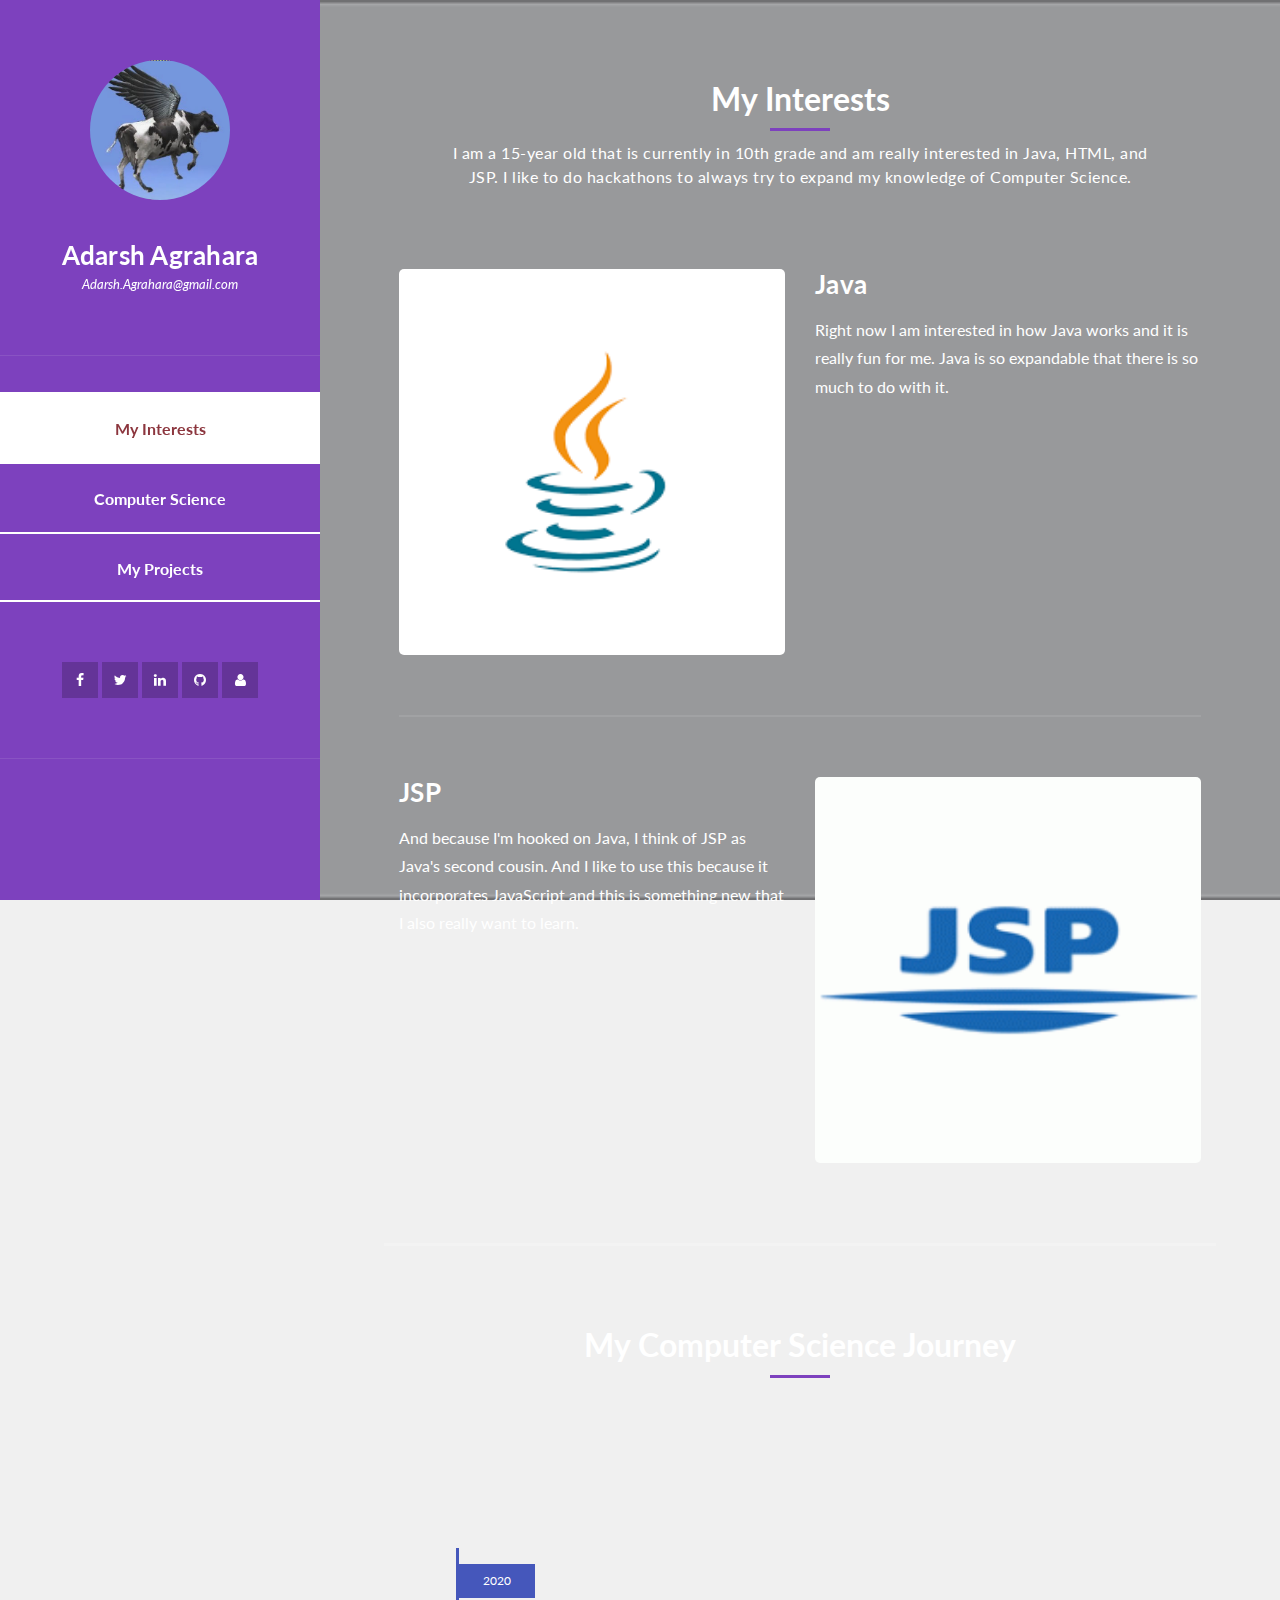
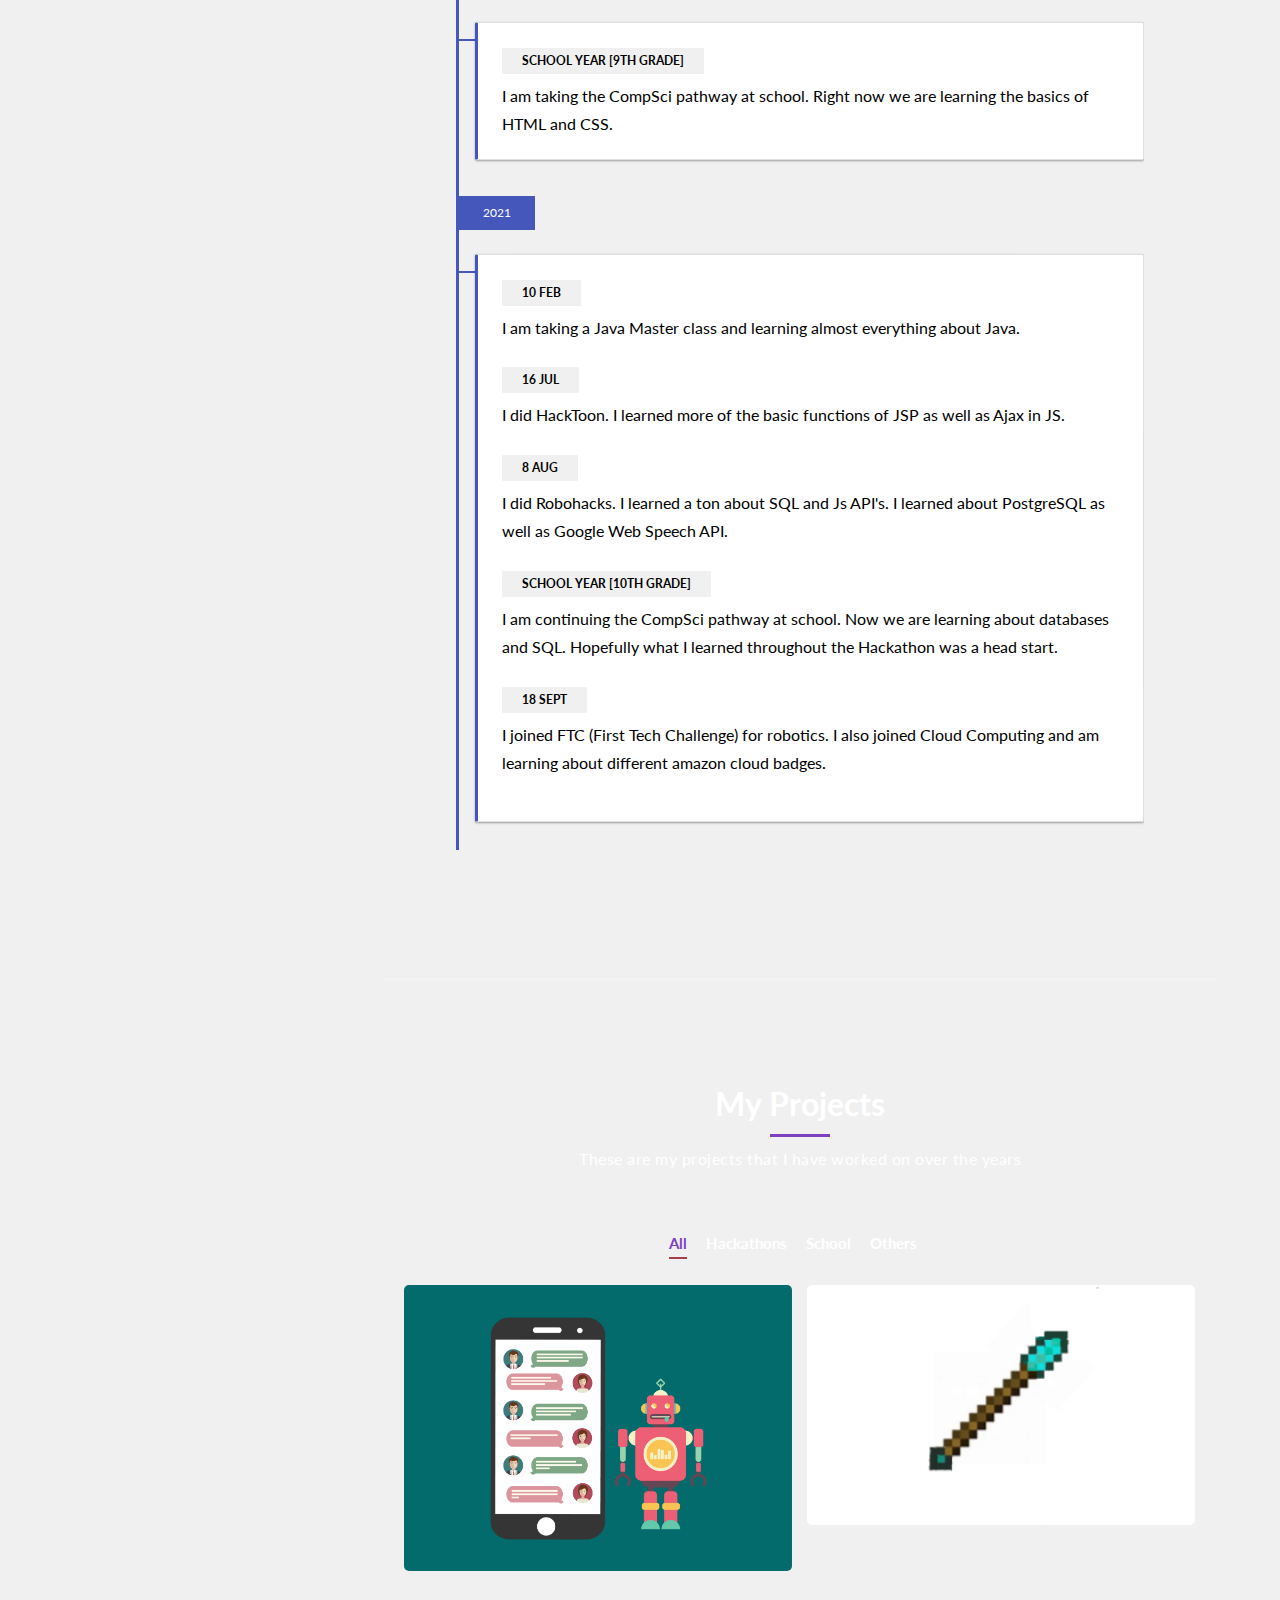
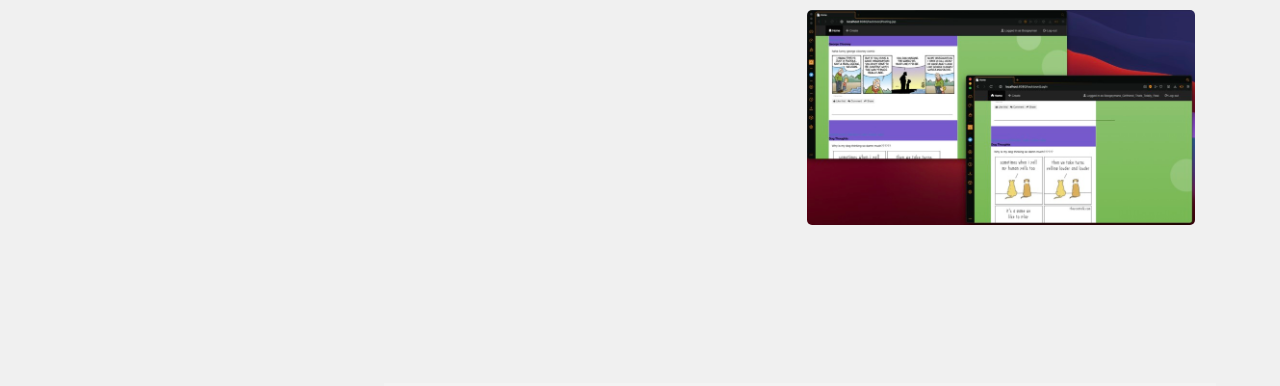
<file: test/test/index.html>
<!DOCTYPE html>
<html lang="en">
  <head>
    <meta charset="utf-8" />
    <meta
      name="viewport"
      content="width=device-width, initial-scale=1, shrink-to-fit=no"
    />
    <meta name="description" content="" />
    <meta name="author" content="" />
    <link
      href="https://fonts.googleapis.com/css?family=Lato:100,300,400,700,900"
      rel="stylesheet"
    />

    <title>Home</title>
<!--
Reflux Template
https://templatemo.com/tm-531-reflux
-->
    <!-- Bootstrap core CSS -->
    <link href="vendor/bootstrap/css/bootstrap.min.css" rel="stylesheet" />
    <link rel="stylesheet" href="https://cdn.jsdelivr.net/npm/bootstrap@5.0.1/dist/css/bootstrap.min.css">
    <link href="//maxcdn.bootstrapcdn.com/bootstrap/4.1.1/css/bootstrap.min.css" rel="stylesheet" id="bootstrap-css">
    <link rel="stylesheet" href="https://stackpath.bootstrapcdn.com/bootstrap/4.1.1/css/bootstrap.min.css" integrity="sha384-WskhaSGFgHYWDcbwN70/dfYBj47jz9qbsMId/iRN3ewGhXQFZCSftd1LZCfmhktB" crossorigin="anonymous">
    <link href='https://fonts.googleapis.com/css?family=Open+Sans:400,300,300italic,400italic,600,600italic,700,700italic' rel='stylesheet' type='text/css'>
    

    <!-- Additional CSS Files -->
    <link rel="stylesheet" href="assets/css/fontawesome.css" />
    <link rel="stylesheet" href="assets/css/timeline.css" />
    <link rel="stylesheet" href="assets/css/templatemo-style.css" />
    <link rel="stylesheet" href="assets/css/owl.css" />
    <link rel="stylesheet" href="assets/css/lightbox.css" />
    <link rel="stylesheet" href="assets/css/button.css" />
  </head>

  <body>
    <div id="page-wraper">
      <!-- Sidebar Menu -->
      <div class="responsive-nav">
        <i class="fa fa-bars" id="menu-toggle"></i>
        <div id="menu" class="menu">
          <i class="fa fa-times" id="menu-close"></i>
          <div class="container">
            <div class="image">
              <a href="#"><img src="assets/images/author-image.jpg" alt="" /></a>
            </div>
            <div class="author-content">
              <h4>Adarsh Agrahara</h4>
              <span>Adarsh.Agrahara@gmail.com</span>
            </div>
            <div class="copyright-text">
              <p></p>
            <nav class="main-nav" role="navigation">
              <ul class="main-menu">
                <li><a href="#section1">My Interests</a></li>
                <li><a href="#section2">Computer Science</a></li>
                <li><a href="#section3">My Projects</a></li>
              </ul>
            </nav>
            <div class="social-network">
              <ul class="soial-icons">
                <li>
                  <a target="_blank" href="https://www.facebook.com/adarsh.agrahara.1/">
                  <i class="fa fa-facebook"></i
                  ></a>
                </li>
                <li>
                  <a target="_blank" href="https://twitter.com/AdarshAgrahara">
                  <i class="fa fa-twitter"></i></a>
                </li>
                <li>
                  <a target="_blank" href="#"><i class="fa fa-linkedin"></i></a>
                </li>
                <li>
                  <a target="_blank" href="https://github.com/boogeyman-is-back-at-crabfest">
                  <i class="fa fa-github"></i></a>
                </li>
                <li>
                  <a target="_blank" href="#"><i class="fa fa-user"></i></a>
                </li>
              </ul>
            </div>
            <div class="copyright-text">
              <p></p>
            </div>
          </div>
        </div>
      </div>

      <section class="section about-me" data-section="section1">
        <div class="container">
          <div class="section-heading">
            <h2>My Interests</h2>
            <div class="line-dec"></div>
            <span
              >I am a 15-year old that is currently in 10th grade and am really interested in Java, HTML, and JSP. I like to do hackathons to always try to expand my knowledge of Computer Science. </span
            >
          </div>
          <div class="left-image-post">
            <div class="row">
              <div class="col-md-6">
                <div class="left-image">
                  <img src="assets/images/left-image.png" alt="" />
                </div>
              </div>
              <div class="col-md-6">
                <div class="right-text">
                  <h4>Java</h4>
                  <p>
                    Right now I am interested in how Java works and it is really fun for me.  Java is so expandable that there is so much to do with it.
                  </p>
                  
                </div>
              </div>
            </div>
          </div>
          <div class="right-image-post">
            <div class="row">
              <div class="col-md-6">
                <div class="left-text">
                  <h4>JSP</h4>
                  <p>
                    And because I'm hooked on Java, I think of JSP as Java's second cousin.  And I like to use this because it incorporates JavaScript and this is something new that I also really want to learn. 
                  </p>
                  
                </div>
              </div>
              <div class="col-md-6">
                <div class="right-image">
                  <img src="assets/images/right-image.png" alt="" />
                </div>
              </div>
            </div>
          </div>
        </div>
      </section>

      <section class="section my-services" data-section="section2">
        <div class="container">
          <div class="section-heading">
            <h2>My Computer Science Journey</h2>
            <div class="line-dec"></div>
          </div>
          
   <div class="page">
  <div class="timeline">
  
  <!-- Timeline section for year -->
    <div class="timeline__group">
      <span class="timeline__year time" aria-hidden="true">2020</span>
      <div class="timeline__cards">
        <div class="timeline__card card">
          <header class="card__header">
            <time class="time" datetime="2008-02-02">
              <span style="color:black;" class="time__day">School Year</span>
              <span style="color:black;" class="time__month">[9th grade]</span>
            </time>
          </header>
          <div class="card__content">
            <p style="color:black;" >I am taking the CompSci pathway at school. Right now we are learning the basics of HTML and CSS.</p>
          </div>
        </div>
        </div>
    </div>
    <div class="timeline__group">
      <span class="timeline__year time" aria-hidden="true">2021</span>
      <div class="timeline__cards">
        <div class="timeline__card card">
          <header class="card__header">
            <time class="time" datetime="2008-02-02">
              <span style="color:black;" class="time__day">10</span>
              <span style="color:black;" class="time__month">Feb</span>
            </time>
          </header>
          <div class="card__content">
            <p style="color:black;" >I am taking a Java Master class and learning almost everything about Java.</p>
          </div>
           <br>
          <header class="card__header">
            <time class="time" datetime="2008-02-02">
              <span style="color:black;" class="time__day">16</span>
              <span style="color:black;" class="time__month">JUL</span>
            </time>
          </header>
          <div class="card__content">
            <p style="color:black;" >I did HackToon. I learned more of the basic functions of JSP as well as Ajax in JS.</p>
          </div>
          <br>
          <header class="card__header">
            <time class="time" datetime="2008-02-02">
              <span style="color:black;" class="time__day">8</span>
              <span style="color:black;" class="time__month">AUG</span>
            </time>
          </header>
          <div class="card__content">
            <p style="color:black;" >I did Robohacks. I learned a ton about SQL and Js API's. I learned about PostgreSQL as well as Google Web Speech API.</p>
          </div>
          <br>
          <header class="card__header">
            <time class="time" datetime="2008-02-02">
              <span style="color:black;" class="time__day">School Year</span>
              <span style="color:black;" class="time__month">[10th grade]</span>
            </time>
          </header>
          <div class="card__content">
            <p style="color:black;" >I am continuing the CompSci pathway at school. Now we are learning about databases and SQL. Hopefully what I learned throughout the Hackathon was a head start.</p>
          </div>
          <br>
          <header class="card__header">
            <time class="time" datetime="2008-02-02">
              <span style="color:black;" class="time__day">18</span>
              <span style="color:black;" class="time__month">SEPT</span>
            </time>
          </header>
          <div class="card__content">
            <p style="color:black;" >I joined FTC (First Tech Challenge) for robotics. I also joined Cloud Computing and am learning about different amazon cloud badges.</p>
          </div>
          <br>
          
          
        </div>
        
        </div>
    </div>
        
        <!-- Month section -->
        <!-- <div class="timeline__card card">
          <header class="card__header">
            <time class="time" datetime="2008-09-01">
              <span class="time__day">1</span>
              <span class="time__month">Sept</span>
            </time>
            <h3 class="card__title r-title">The part of my life in University of Pennsylvania</h3>
          </header>
          <div class="card__content">
            <p>Started from University of Pennsylvania. This is an important stage of my career. Here I worked in the local magazine. The experience greatly affected me</p>
          </div>
        </div> -->
        
        
      
  </div>
</div>
  

          
        </div>
      </section>
<br>
      <section class="section my-work" data-section="section3">
        <div class="container">
          <div class="section-heading">
            <h2>My Projects</h2>
            <div class="line-dec"></div>
            <span
              >These are my projects that I have worked on over the years</span
            >
          </div>
          <div class="row">
            <div class="isotope-wrapper">
              <form class="isotope-toolbar">
                <label
                  ><input
                    type="radio"
                    data-type="*"
                    checked=""
                    name="isotope-filter"
                  />
                  <span>all</span></label
                >
                <label
                  ><input
                    type="radio"
                    data-type="hackathons"
                    name="isotope-filter"
                  />
                  <span>hackathons</span></label
                >
                <label
                  ><input
                    type="radio"
                    data-type="School"
                    name="isotope-filter"
                  />
                  <span>School</span></label
                >
                <label
                  ><input
                    type="radio"
                    data-type="Others"
                    name="isotope-filter"
                  />
                  <span>Others</span></label
                >
              </form>
              <div class="isotope-box">

                <div class="isotope-item" data-type="hackathons">
                  <figure class="snip1321">
                    <img
                      src="assets/images/AI-chat.png"
                      alt="#"
                    />
                    <figcaption>
                      
                      <h4>AI Chat Bot</h4>
                      <span>[RoboHacks] A more fun and interactive way to use a chatbot</span>
                      
                      <div class="white-button">
                    	<a target="_blank" href="https://github.com/boogeyman-is-back-at-crabfest/AI-chat"> GitHub </a>
                  	  </div>
                  	  <div class="white-button">
                    	<a target="_blank" href="https://devpost.com/software/ai-chat-bot?ref_content=my-projects-tab&ref_feature=my_projects">DevPost</a>
                  	  </div>
                  	  <div class="white-button">
                    	<a target="_blank" href="https://boogeyman.us/ai-chat">Home Page of the Web Application</a>
                  	  </div>
                    </figcaption>
                  </figure>
                </div>

                <div class="isotope-item" data-type="Others">
                  <figure class="snip1321">
                    <img
                      src="assets/images/BetterSpears.webp"
                      alt="#"
                    />
                    <figcaption>
                      
                      <h4>BetterSpears</h4>
                      <span>[Minecraft] This is a small mod for Minecraft 1.16 that adds spears!</span>
                      
                      <div class="white-button">
                    	<a target="_blank" href="https://github.com/boogeyman-is-back-at-crabfest/BetterSpears"> GitHub </a>
                  	  </div>
                    </figcaption>
                  </figure>
                </div>
              
              
              
              <!-- the thing to post new comics and stuff -->
                <div class="isotope-item" data-type="hackathons">
                  <figure class="snip1321">
                    <img
                      src="assets/images/Comic-Ranch.jpg"
                      alt="#"
                    />
                    <figcaption>
                      
                      <h4>Comic Ranch</h4>
                      <span>[HackToon] A website for small comic creators to share their work</span>
                      
                      <div class="white-button">
                    	<a target="_blank" href="https://github.com/boogeyman-is-back-at-crabfest/Comic-Ranch"> GitHub </a>
                  	  </div>
                  	  <div class="white-button">
                    	<a target="_blank" href="https://devpost.com/software/comic-ranch?ref_content=my-projects-tab&ref_feature=my_projects">DevPost</a>
                  	  </div>
                    </figcaption>
                  </figure>
                </div>
                
                </div>
      
            </div>
          </div>
        </div>
      </section>
    </div>
    </div>

    <!-- Scripts -->
    <!-- Bootstrap core JavaScript -->
    <script src="vendor/jquery/jquery.min.js"></script>
    <script src="vendor/bootstrap/js/bootstrap.bundle.min.js"></script>
    <script src="//maxcdn.bootstrapcdn.com/bootstrap/4.1.1/js/bootstrap.min.js"></script>
    <script src="//cdnjs.cloudflare.com/ajax/libs/jquery/3.2.1/jquery.min.js"></script>
    

    <script src="assets/js/isotope.min.js"></script>
    <script src="assets/js/owl-carousel.js"></script>
    <script src="assets/js/lightbox.js"></script>
    <script src="assets/js/custom.js"></script>
    <script src="assets/js/timeline.js"></script>
    <script>
    
      //according to loftblog tut
      $(".main-menu li:first").addClass("active");

      var showSection = function showSection(section, isAnimate) {
        var direction = section.replace(/#/, ""),
          reqSection = $(".section").filter(
            '[data-section="' + direction + '"]'
          ),
          reqSectionPos = reqSection.offset().top - 0;

        if (isAnimate) {
          $("body, html").animate(
            {
              scrollTop: reqSectionPos
            },
            800
          );
        } else {
          $("body, html").scrollTop(reqSectionPos);
        }
      };

      var checkSection = function checkSection() {
        $(".section").each(function() {
          var $this = $(this),
            topEdge = $this.offset().top - 80,
            bottomEdge = topEdge + $this.height(),
            wScroll = $(window).scrollTop();
          if (topEdge < wScroll && bottomEdge > wScroll) {
            var currentId = $this.data("section"),
              reqLink = $("a").filter("[href*=\\#" + currentId + "]");
            reqLink
              .closest("li")
              .addClass("active")
              .siblings()
              .removeClass("active");
          }
        });
      };

      $(".main-menu").on("click", "a", function(e) {
        e.preventDefault();
        showSection($(this).attr("href"), true);
      });

      $(window).scroll(function() {
        checkSection();
      });
      
      


    </script>
  </body>
</html>
</file>
<file: test/test/assets/css/timeline.css>
.r-title{
  margin-top: var(--rTitleMarginTop, 0) !important;
  margin-bottom: var(--rTitleMarginBottom, 0) !important;
}


p:not([class]){
  line-height: var(--cssTypographyLineHeight, 1.78);
  margin-top: var(--cssTypographyBasicMargin, 1em);
  margin-bottom: 0;
}

p:not([class]):first-child{
  margin-top: 0;
}

/*
text component
*/

.text{
  display: var(--textDisplay, inline-flex);
  font-size: var(--textFontSize, 1rem);  
}

/*
time component
*/

/*
core styles
*/

.time{
  display: var(--timeDisplay, inline-flex);
}

/*
extensions
*/

.time__month{
  margin-left: var(--timelineMounthMarginLeft, .25em);
}

/*
skin
*/

.time{
  padding: var(--timePadding, .25rem 1.25rem .25rem);
  background-color: var(--timeBackgroundColor, #f0f0f0);

  font-size: var(--timeFontSize, .75rem);
  font-weight: var(--timeFontWeight, 700);
  text-transform: var(--timeTextTransform, uppercase);
  color: var(--timeColor, currentColor);
}

/*
card component
*/

/*
core styles
*/

.card{
  padding: var(--timelineCardPadding, 1.5rem 1.5rem 1.25rem);
}

.card__content{
  margin-top: var(--cardContentMarginTop, .5rem);
}

/*
skin
*/

.card{
  border-radius: var(--timelineCardBorderRadius, 2px);
  border-left: var(--timelineCardBorderLeftWidth, 3px) solid var(--timelineCardBorderLeftColor, var(--uiTimelineMainColor));
  box-shadow: var(--timelineCardBoxShadow, 0 1px 3px 0 rgba(0, 0, 0, .12), 0 1px 2px 0 rgba(0, 0, 0, .24));
  background-color: var(--timelineCardBackgroundColor, #fff);
}

/*
extensions
*/

.card__title{
  --rTitleMarginTop: var(--cardTitleMarginTop, 1rem);
  font-size: var(--cardTitleFontSize, 1.25rem);
}

/*
=====
CORE STYLES
=====
*/

.timeline{
  display: var(--timelineDisplay, grid);
  grid-row-gap: var(--timelineGroupsGap, 2rem);
}

/*
1. If timeline__year isn't displaed the gap between it and timeline__cards isn't displayed too
*/

.timeline__year{
  margin-bottom: 1.25rem; /* 1 */
}

.timeline__cards{
  display: var(--timeloneCardsDisplay, grid);
  grid-row-gap: var(--timeloneCardsGap, 1.5rem);
}


/*
=====
SKIN
=====
*/

.timeline{
  --uiTimelineMainColor: var(--timelineMainColor, #222);
  --uiTimelineSecondaryColor: var(--timelineSecondaryColor, #fff);

  border-left: var(--timelineLineWidth, 3px) solid var(--timelineLineBackgroundColor, var(--uiTimelineMainColor));
  padding-top: 1rem;
  padding-bottom: 1.5rem;
}

.timeline__year{
  --timePadding: var(--timelineYearPadding, .5rem 1.5rem);
  --timeColor: var(--uiTimelineSecondaryColor);
  --timeBackgroundColor: var(--uiTimelineMainColor);
  --timeFontWeight: var(--timelineYearFontWeight, 400);
}

.timeline__card{
  position: relative;
  margin-left: var(--timelineCardLineGap, 1rem);
}

/*
1. Stoping cut box shadow
*/

.timeline__cards{
  overflow: hidden;
  padding-top: .25rem; /* 1 */
  padding-bottom: .25rem; /* 1 */
}

.timeline__card::before{
  content: "";
  width: 100%;
  height: var(--timelineCardLineWidth, 2px);
  background-color: var(--timelineCardLineBackgroundColor, var(--uiTimelineMainColor));

  position: absolute;
  top: var(--timelineCardLineTop, 1rem);
  left: -50%;
  z-index: -1;
}

/*
=====
SETTINGS
=====
*/
/**/
.timeline{
  --timelineMainColor: #4557bb;
}

/*
=====
DEMO
=====
*/

body{
  font-family: -apple-system, BlinkMacSystemFont, Segoe UI, Roboto, Open Sans, Ubuntu, Fira Sans, Helvetica Neue, sans-serif;
  color: #222;

  background-color: #f0f0f0;
  margin: 0;
  display: flex;
  flex-direction: column;
}

p{
  margin-top: 0;
  margin-bottom: 1rem;
  line-height: 1.5;
}

p:last-child{
  margin-bottom: 0;
}

.page{
  max-width: 47rem;
  padding: 5rem 2rem 3rem;
  margin-left: auto;
  margin-right: auto;
}
</file>
<file: test/test/assets/css/button.css>
@charset "UTF-8";
 .button {
    width:100px;
    height:50px;
    -moz-box-shadow:inset 0 1px 0 0 #fff;
    -webkit-box-shadow:inset 0 1px 0 0 #fff;
    box-shadow:inset 0 1px 0 0 #fff;
    background:-webkit-gradient( linear, left top, left bottom, color-stop(0.05, #ffffff), color-stop(1, #d1d1d1) );
    background:-moz-linear-gradient( center top, #ffffff 5%, #d1d1d1 100% );
 filter:progid:DXImageTransform.Microsoft.gradient(startColorstr='#ffffff', endColorstr='#d1d1d1');
    background-color:#fff;
    -moz-border-radius:6px;
    -webkit-border-radius:6px;
    border-radius:6px;
    border:1px solid #dcdcdc;
    display:inline-block;
    color:#777;
    font-family:Helvetica;
    font-size:15px;
    font-weight:700;
    padding:6px 24px;
    text-decoration:none;
    text-shadow:1px 1px 0 #fff
}



  .button:hover {
    background:-webkit-gradient( linear, left top, left bottom, color-stop(0.05, #d1d1d1), color-stop(1, #ffffff) );
    background:-moz-linear-gradient( center top, #d1d1d1 5%, #ffffff 100% );
 filter:progid:DXImageTransform.Microsoft.gradient(startColorstr='#d1d1d1', endColorstr='#ffffff');
    background-color:#d1d1d1
}
.button:active {
    position:relative;
    top:1px
}
</file>
<file: test/test/assets/css/templatemo-style.css>
/*

Reflux Template

https://templatemo.com/tm-531-reflux

*/

@import url(fontawesome.css);
@import url("https://fonts.googleapis.com/css?family=Lato:100,300,400,700,900");
body {
    font-family: 'Lato', sans-serif;
}

#page-wraper {
    background: url(../images/page-bg.jpg) no-repeat center center fixed;
    -webkit-background-size: cover;
    -moz-background-size: cover;
    -o-background-size: cover;
    background-size: cover;
    width: 100%;
}


/* Basic */

body {
    overflow-x: hidden;
}

input,
select,
textarea {
    outline: none;
}

a,
a:hover {
    text-decoration: none;
}

p {
    font-size: 16px;
    line-height: 24px;
    color: #fff;
}

h4 {
    font-size: 26px;
    font-weight: 700;
    color: #fff;
    letter-spacing: 0.25px;
}

img {
    width: 100%;
    overflow: hidden;
}

ul {
    padding: 0;
    margin: 0;
    list-style: none;
}

ul li {
    display: inline-block;
}

html {
    -webkit-box-sizing: border-box;
    -moz-box-sizing: border-box;
    box-sizing: border-box;
}

*,
*:before,
*:after {
    -webkit-box-sizing: inherit;
    -moz-box-sizing: inherit;
    box-sizing: inherit;
}

.clearfix {
    zoom: 1;
}

.clearfix:before,
.clearfix:after {
    content: "";
    display: table;
}

.clearfix:after {
    clear: both;
}

.container {
    margin: 0 auto;
}

.main-nav {
    text-align: center;
}

.main-nav li:last-child a {
    border-bottom: 2px solid #fff;
}

.main-nav li {
    display: block;
}

.main-nav li a {
    height: 70px;
    line-height: 70px;
    display: inline-block;
    font-size: 16px;
    font-weight: 700;
    color: #fff;
    width: 100%;
    transition: all 0.5s;
    border-top: 2px solid #fff;
}

.main-nav li:hover a,
.main-nav li.active a {
    background: #fff;
    color: #8c363e;
}

/* Sidebar Menu */

.menu .image {
    margin-top: 60px;
}

.menu .image img {
    width: 140px;
    height: 140px;
    border-radius: 50%;
    text-align: center;
}

.menu .author-content {
    margin: 40px 0px 60px 0px;
}

.menu .author-content h4 {
    margin-bottom: 0px;
}

.menu .author-content span {
    font-size: 13px;
    font-style: italic;
    color: #fff;
}

.menu .social-network {
    margin-top: 60px;
}

.menu .social-network ul li {
    margin: 0 3px;
}

.menu .social-network ul li a {
    width: 40px;
    height: 40px;
    display: inline-block;
    text-align: center;
    line-height: 40px;
    background-color: rgba(0, 0, 0, 0.2);
    color: #fff;
    font-size: 14px;
    transition: all 0.5s;
}

.menu .social-network ul li a:hover {
    background-color: #fff;
    color: #7d41be;
}

.menu .copyright-text {
    position: relative;
    margin-top: 60px;
}

.menu .copyright-text p {
    border-top: 1px solid rgba(250, 250, 250, 0.1);
    display: inline-block;
    width: 100%;
    padding-left: 30px;
    padding-right: 30px;
    padding-top: 30px;
    font-size: 13px;
}

.menu:before,
.menu:after {
    content: "";
    display: table;
}

.menu:after {
    clear: both;
}

.menu a {
    text-decoration: none;
    color: inherit;
}

.menu {
    text-align: center;
}

.menu::-webkit-scrollbar {
    display: none;
}

.menu {
    left: 10%;
  -webkit-transition: -webkit-transform 233ms cubic-bezier(0, 0, 0.21, 1);
  -webkit-overflow-scrolling: touch;
  background-color: #7d41be;
  box-sizing: border-box;
  height: 100vh;  
  max-height: 100vh !important;
  max-width: 80vw !important;
  min-width: 45px !important;
  outline: none;
  overflow-x: hidden !important;
  overflow-y: auto !important;
  padding: 0;
  position: fixed !important;
  top: calc(0px);  
  width: 20%;
  will-change: transform;
  z-index: 9999 !important;
}

.menu-toggle {
  color: #fff;
  cursor: pointer;
  font-size: 25px;
  position: fixed;
  right: 25px;
  top: 25px;
}

#menu-toggle {
    z-index: 999;
    cursor: pointer;
    position: fixed;
    top: 0;
    left: 0;
    color: #7d41be;
    background-color: #fff;
    width: 60px;
    height: 60px;
    text-align: center;
    display: inline-block;
    line-height: 60px;
}

.menu-close {
  cursor: pointer;
}

#menu-close {
    cursor: pointer;
    text-align: right;
    color: #7d41be;
    background-color: #fff;
    width: 100%;
    height: 60px;
    text-align: center;
    display: inline-block;
    line-height: 60px;
}


/* Section */

.section {
    color: #fff;
    width: 55%;
    right: 10%;
    left: 35%;
    position: relative;
    min-height: 100vh;
    padding-bottom: 80px;
    border-bottom: 3px solid rgba(250, 250, 250, 0.25);
}

.section-heading {
    text-align: center;
    padding: 80px 45px;
}

.section-heading h2 {
    font-size: 32px;
    font-weight: 700;
    color: #fff;
}

.section-heading .line-dec {
    width: 60px;
    height: 3px;
    background-color: #7d41be;
    margin: 10px auto;
}

.section-heading span {
    margin-top: 5px;
    font-size: 16px;
    color: #fff;
    letter-spacing: 0.5px;
}


/* Buttons */

.white-button a {
    display: inline-block;
    padding: 12px 20px;
    background-color: #fff;
    color: #7d41be;
    font-size: 13px;
    font-weight: 800;
    letter-spacing: 0.5px;
    text-transform: uppercase;
    transition: all 0.5s;
}

.white-button a:hover {
    background-color: #7d41be;
    color: #fff;
}

button {
    display: inline-block;
    padding: 10px 20px;
    background-color: #fff;
    color: #7d41be;
    font-size: 12px;
    font-weight: 800;
    letter-spacing: 0.5px;
    text-transform: uppercase;
    transition: all 0.5s;
    border: none;
    outline: none;
    cursor: pointer;
}

button:hover {
    outline: none;
    background-color: #7d41be;
    color: #fff;
}


/* Left & Right Post */

.right-image-post {
    margin-top: 60px;
    padding-top: 60px;
    border-top: 2px solid rgba(250, 250, 250, 0.1);
}

.left-image img,
.right-image img {
    border-radius: 5px;
}

.right-image-post h4,
.left-image-post h4 {
    margin-top: 30px;
}

.right-image-post p,
.left-image-post p {
    margin-top: 20px;
}

.right-image-post .white-button,
.left-image-post .white-button {
    margin-top: 30px;
}


/* Services */

.my-services .col-md-6 {
    padding-left: 5px;
    padding-right: 5px;
}

.service-item {
    margin-bottom: 10px;
    padding: 50px;
    background-color: rgba(250, 250, 250, 0.1);
    transition: all 0.5s;
}

.service-item h4 {
    transition: all 0.5s;
}

.service-item p {
    transition: all 0.5s;
}

.service-item:hover {
    background-color: rgba(250, 250, 250, 1);
}

.service-item:hover h4 {
    color: #1e1e1e;
}

.service-item:hover p {
    color: #4a4a4a;
}

.service-item .service-icon {
    width: 70px;
    height: 70px;
    display: inline-block;
    margin-bottom: 30px;
    background-size: cover;
    background-repeat: no-repeat;
    transition: all 0.5s;
}

.service-item .first-service-icon {
    background-image: url(../images/first-white-icon.png);
}

.service-item:hover .first-service-icon {
    background-image: url(../images/first-main-icon.png);
}

.service-item .second-service-icon {
    background-image: url(../images/second-white-icon.png);
}

.service-item:hover .second-service-icon {
    background-image: url(../images/second-main-icon.png);
}

.service-item .third-service-icon {
    background-image: url(../images/third-white-icon.png);
}

.service-item:hover .third-service-icon {
    background-image: url(../images/third-main-icon.png);
}

.service-item .fourth-service-icon {
    background-image: url(../images/fourth-white-icon.png);
}

.service-item:hover .fourth-service-icon {
    background-image: url(../images/fourth-main-icon.png);
}


/* My Work */

section.my-work .section-heading {
    text-align: center;
    padding: 80px 45px 50px 45px;
}

.isotope-wrapper {
    position: relative;
    width: 100%;
    margin: auto;
}

.isotope-toolbar input[type="radio"] {
    display: none;
}

.isotope-toolbar span {
    text-transform: capitalize;
    display: inline-block;
    margin-right: 15px;
    padding-bottom: 3px;
    font-size: 15px;
    font-weight: 700;
    border-bottom: 2px solid transparent;
    transform: ease-in-out 0.5s;
    cursor: pointer;
}

.isotope-toolbar input[type="radio"]:checked + span {
    color: #7d41be;
    border-bottom: 2px solid #a43f49;
}

.isotope-box {
    position: relative;
    width: 100%;
}

.isotope-toolbar {
    text-align: center;
    margin: 10px;
}

.isotope-toolbar p {
    border-top: 1px solid #fff;
    padding-top: 15px;
}

.isotope-toolbar a {
    color: #fff;
}

.isotope-item {
    position: relative;
    width: 48%;
    margin: 1%;
    border-bottom: 2px solid rgba(250,250,250,0.1);
    padding-bottom: 30px;
    margin-bottom: 30px;
}

.isotope-item img {
    top: 0;
    left: 0;
    width: 100%;
    height: 100%;
    border-radius: 5px;
}

.lazyload {
    background: #f7f7f7;
}

.lazyloading {
    background: #f7f7f7 url(//afarkas.github.io/lazysizes/assets/imgs/loader.gif) no-repeat center;
    min-height: 60px;
}

figure.snip1321 {
  overflow: hidden;
  text-align: center;
  -webkit-perspective: 50em;
  perspective: 50em;
}
figure.snip1321 * {
  -webkit-box-sizing: padding-box;
  box-sizing: padding-box;
  -webkit-transition: all 0.2s ease-out;
  transition: all 0.2s ease-out;
}
figure.snip1321 figcaption {
  top: 50%;
  left: 20px;
  right: 20px;
  position: absolute;
  opacity: 0;
  z-index: 1;
}
figure.snip1321 h4 {
    margin-top: 15px;
  margin-bottom: 5px;
  color: #232323;
}
figure.snip1321 span {
    font-size: 14px;
    font-style: italic;
    display: block;
    color: #7a7a7a;
}
figure.snip1321 i {
  position: relative!important;
  font-size: 18px;
  background-color: #7d41be;
  width: 40px;
  height: 40px;
  display: inline-block;
  text-align: center;
  line-height: 40px;
  border-radius: 5px;
  color: #fff;
}
figure.snip1321:after {
  background-color: #ffffff;
  position: absolute;
  content: "";
  display: block;
  top: 20px;
  left: 20px;
  right: 20px;
  bottom: 20px;
  -webkit-transition: all 0.4s ease-in-out;
  transition: all 0.4s ease-in-out;
  -webkit-transform: rotateX(-90deg);
  transform: rotateX(-90deg);
  -webkit-transform-origin: 50% 50%;
  -ms-transform-origin: 50% 50%;
  transform-origin: 50% 50%;
  opacity: 0;
}
figure.snip1321 a {
  left: 0;
  right: 0;
  top: 0;
  bottom: 0;
  z-index: 1;
}
figure.snip1321:hover figcaption,
figure.snip1321.hover figcaption {
  -webkit-transform: translateY(-50%);
  transform: translateY(-50%);
  opacity: 1;
  -webkit-transition-delay: 0.2s;
  transition-delay: 0.2s;
}
figure.snip1321:hover:after,
figure.snip1321.hover:after {
  -webkit-transform: rotateX(0);
  transform: rotateX(0);
  opacity: 0.9;
}


/* Contact Me */

section.contact-me {
    border-bottom: none;
}

#contact input {
    background-color: rgba(250,250,250,0.1);
    border: 1px solid rgba(250,250,250,1);
    border-radius: 0px;
    margin-bottom: 30px;
    color: #fff;
    font-size: 14px;
    height: 40px;
    line-height: 40px;
    width: 100%;
    padding-left: 15px;
}

#contact input:focus {
    outline: none;
    box-shadow: none;
}

#contact textarea {
    background-color: rgba(250,250,250,0.1);
    border: 1px solid rgba(250,250,250,1);
    border-radius: 0px;
    margin-bottom: 30px;
    color: #fff;
    font-size: 14px;
    height: 180px;
    max-height: 220px;
    line-height: 40px;
    width: 100%;
    padding-left: 15px;
}

#contact textarea:focus {
    outline: none;
    box-shadow: none;
}

#contact {
    text-align: center;
}

@media screen and (max-width: 1680px) {
    .menu {
        left: 5%;
    }

    .section {
        color: #fff;
        width: 65%;
        right: 5%;
        left: 30%;
    }
}

@media screen and (max-width: 1680px) and (min-width: 846px) { 
    .menu .social-network ul li a {
        width: 36px;
        height: 36px;
        line-height: 36px;
    }

    .menu .social-network ul li {
        margin: 0;
    }

    .menu .image {
        margin-top: 60px;
    }
}

@media screen and (max-width: 1280px) {
    .menu {
        left: 0%;
    }

    .right-image-post h4,
    .left-image-post h4 {
        margin-top: 0px;
    }

    .right-image-post p,
    .left-image-post p {
        margin-top: 15px;
    }

    .right-image-post .white-button,
    .left-image-post .white-button {
        margin-top: 25px;
    }

}

.menu .container {
    padding-left: 0;
    padding-right: 0;
}

@media screen and (max-width: 1280px) and (min-width: 846px) {
    .menu {
        width: 25%;
    }
}

#menu-toggle,
#menu-close {
    display: none;
}  

@media screen and (max-width: 845px) {        
    #menu-toggle,
    #menu-close {
        display: inline-block;
    }    

    .menu {        
        width: 320px;
        -webkit-transform: translateX(-100%) !important;
        transform: translateX(-100%) !important;
        transition: -webkit-transform 233ms cubic-bezier(0, 0, 0.21, 1);
        transition: transform 233ms cubic-bezier(0, 0, 0.21, 1);
        transition: transform 233ms cubic-bezier(0, 0, 0.21, 1), -webkit-transform 233ms cubic-bezier(0, 0, 0.21, 1);
    }

    .menu .image {
        margin-top: 40px;        
    }

    .menu .image img {
        width: 120px;
        height: 120px;
    }

    .menu .author-content {
        margin: 20px 0px 40px 0px;
    }

    .menu .container {
        padding-left: 15px;
        padding-right: 15px;
    }

    .menu.open {
        display: inline-block;
        -webkit-transform: translateX(0) !important;
                transform: translateX(0) !important;
    }

    .responsive-nav {
        display: inline-block;
    }
    .section {
        width: 94%;
        right: 3%;
        left: 3%;
    }
    .isotope-item {
        width: 94%;
        margin: 3%;
    }
    .left-image-post img {
        margin-bottom: 30px;
    }
    .right-image-post img {
        margin-top: 30px;
    }
    .isotope-item {
        border-bottom: none;
        text-align: center;
    }
    .isotope-toolbar {
        margin-bottom: 20px;
    }
}
</file>
